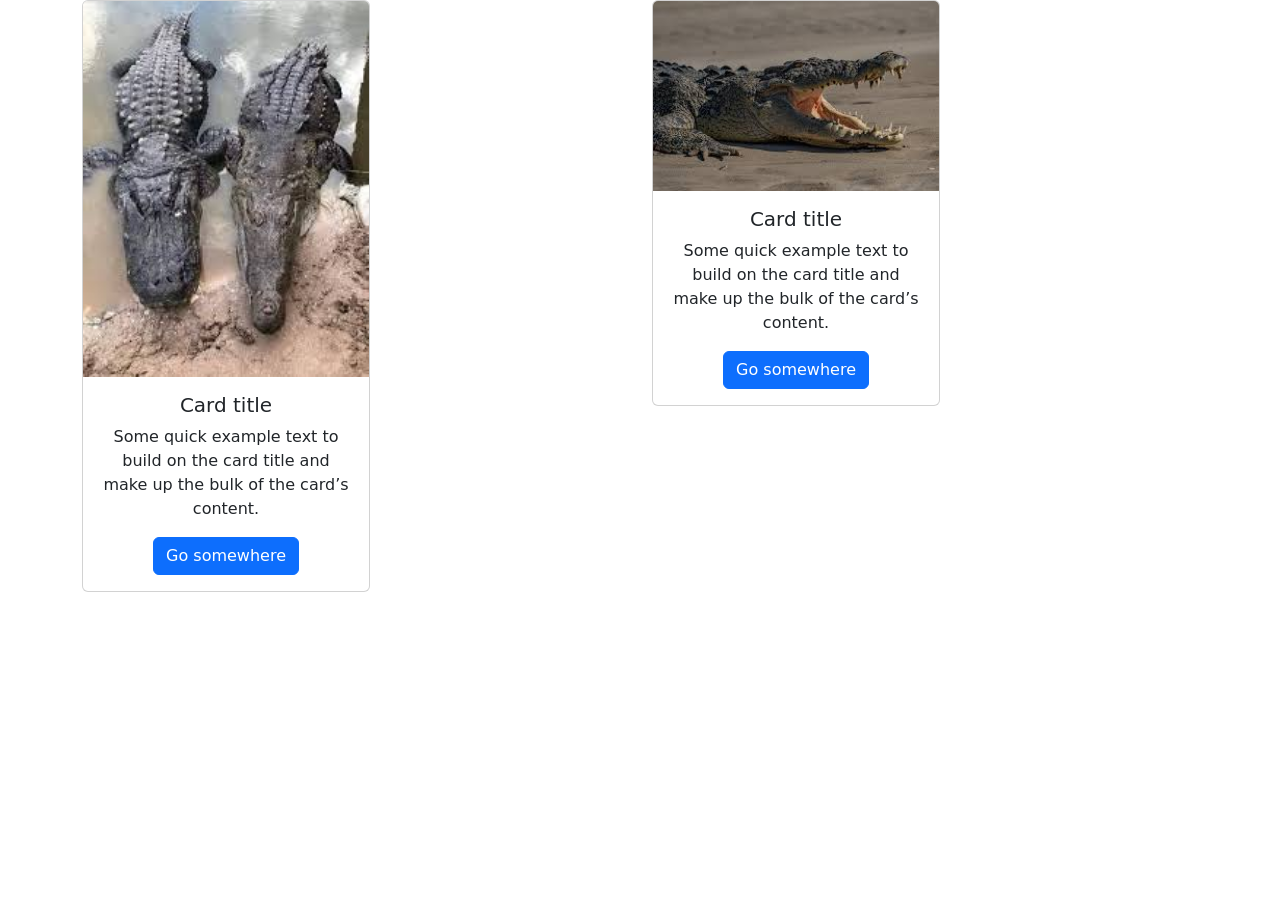
<file: BOT STRAP/INDEX.HTML>
<!DOCTYPE html>
<html lang="pt-br">
<head>
  <meta charset="UTF-8">
  <meta name="viewport" content="width=device-width, initial-scale=1.0">
  <title>Document</title>
  <link href="https://cdn.jsdelivr.net/npm/bootstrap@5.3.8/dist/css/bootstrap.min.css" rel="stylesheet" integrity="sha384-sRIl4kxILFvY47J16cr9ZwB07vP4J8+LH7qKQnuqkuIAvNWLzeN8tE5YBujZqJLB" crossorigin="anonymous">

<script src="https://cdn.jsdelivr.net/npm/bootstrap@5.3.8/dist/js/bootstrap.bundle.min.js" integrity="sha384-FKyoEForCGlyvwx9Hj09JcYn3nv7wiPVlz7YYwJrWVcXK/BmnVDxM+D2scQbITxI" crossorigin="anonymous"></script>
</head>
<body>
 <div class="container text-center">
  <div class="row">
    <div class="col">
  <div class="card" style="width: 18rem;">
  <img src="crocodilo.jpg" class="card-img-top" alt="...">
  <div class="card-body">
    <h5 class="card-title">Card title</h5>
    <p class="card-text">Some quick example text to build on the card title and make up the bulk of the card’s content.</p>
    <a href="#" class="btn btn-primary">Go somewhere</a>
  </div>
</div>
    </div>
    <div class="col">
    <div class="card" style="width: 18rem;">
  <img src="crocodilo 2.jpg" class="card-img-top" alt="...">
  <div class="card-body">
    <h5 class="card-title">Card title</h5>
    <p class="card-text">Some quick example text to build on the card title and make up the bulk of the card’s content.</p>
    <a href="#" class="btn btn-primary">Go somewhere</a>
  </div>
</div>
    </div>
 
  </div>
</div>
<script src="https://cdn.jsdelivr.net/npm/@popperjs/core@2.11.8/dist/umd/popper.min.js" integrity="sha384-I7E8VVD/ismYTF4hNIPjVp/Zjvgyol6VFvRkX/vR+Vc4jQkC+hVqc2pM8ODewa9r" crossorigin="anonymous"></script>
<script src="https://cdn.jsdelivr.net/npm/bootstrap@5.3.8/dist/js/bootstrap.min.js" integrity="sha384-G/EV+4j2dNv+tEPo3++6LCgdCROaejBqfUeNjuKAiuXbjrxilcCdDz6ZAVfHWe1Y" crossorigin="anonymous"></script>
</body>
</html>
</file>
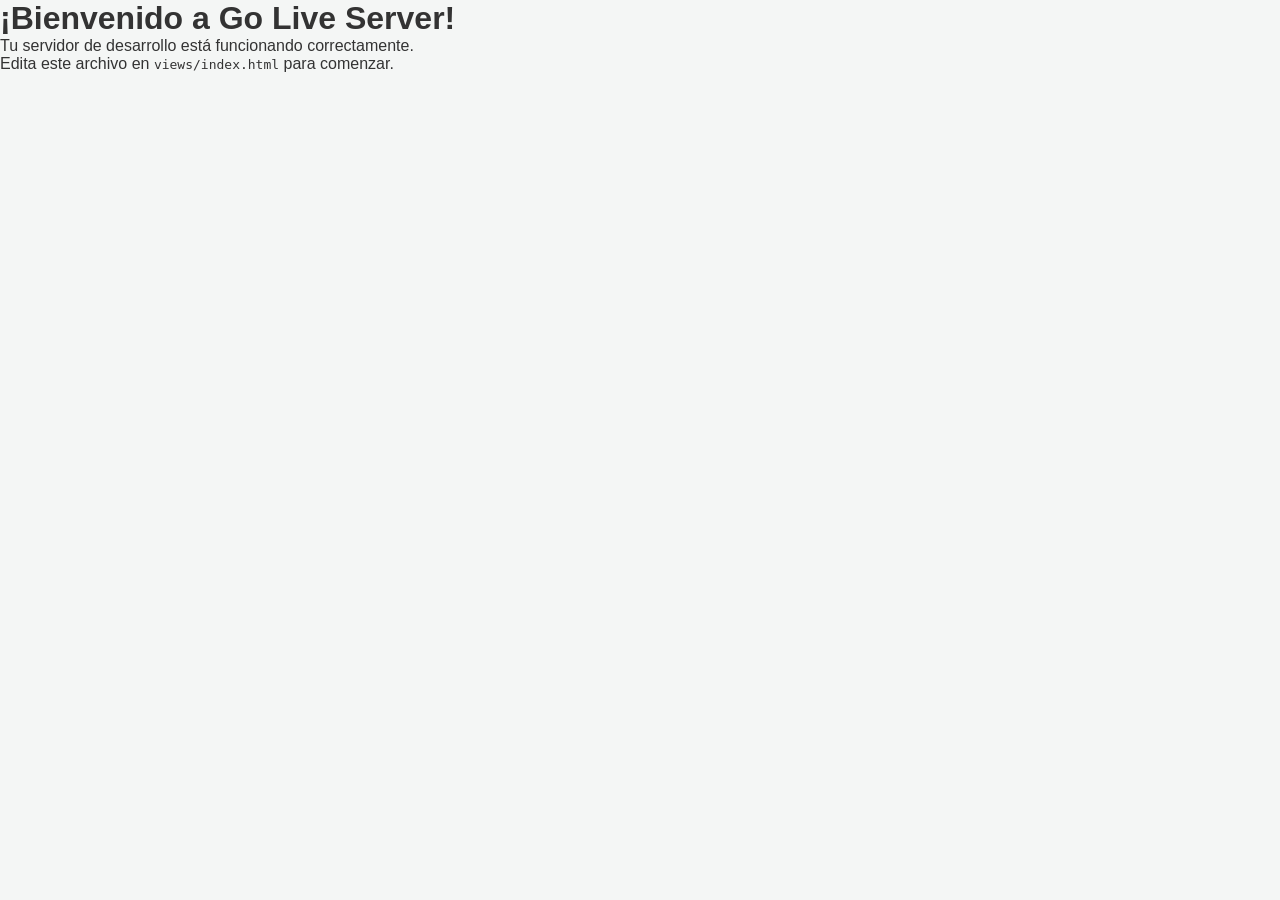
<file: aula php mysql/views/index.html>
<!DOCTYPE html>
    <html lang="es">
    <head>
        <meta charset="UTF-8">
        <meta name="viewport" content="width=device-width, initial-scale=1.0">
        <title>Go Live Server - Proyecto</title>
        <link rel="stylesheet" href="/style/styles.css">
    </head>
    <body>
        <h1>¡Bienvenido a Go Live Server!</h1>
        <p>Tu servidor de desarrollo está funcionando correctamente.</p>
        <p>Edita este archivo en <code>views/index.html</code> para comenzar.</p>
        
    </body>
    </html>
</file>
<file: style/styles.css>
* {
    margin: 0;
    padding: 0;
    box-sizing: border-box;
}

body {
    font-family: 'Segoe UI', sans-serif;
    background: #f4f6f5;
    color: #333;
}

/* HEADER */
header {
    display: flex;
    justify-content: space-between;
    align-items: center;
    padding: 20px 8%;
    background: white;
    position: sticky;
    top: 0;
    z-index: 1000;
}

.logo {
    font-size: 24px;
    font-weight: bold;
    color: #1b5e20;
}

nav ul {
    display: flex;
    gap: 30px;
    list-style: none;
}

nav a {
    text-decoration: none;
    color: #333;
    font-weight: 500;
}

nav a:hover {
    color: #1b5e20;
}

.menu-toggle {
    display: none;
    font-size: 28px;
    cursor: pointer;
}

/* HERO */
.hero {
    height: 70vh;
    background: url('https://images.unsplash.com/photo-1507525428034-b723cf961d3e') center/cover no-repeat;
    display: flex;
    align-items: center;
    justify-content: center;
    text-align: center;
    color: white;
}

.hero-content {
    background: rgba(0,0,0,0.5);
    padding: 40px;
    border-radius: 10px;
}

.hero h1 {
    font-size: 48px;
}

.hero button {
    margin-top: 20px;
    padding: 10px 25px;
    border: none;
    background: #2e7d32;
    color: white;
    cursor: pointer;
    border-radius: 5px;
}

.hero button:hover {
    background: #1b5e20;
}

/* MAIN LAYOUT */
.container {
    display: grid;
    grid-template-columns: 3fr 1fr;
    gap: 40px;
    padding: 60px 8%;
}

/* NEWS GRID */
.news-grid {
    display: grid;
    gap: 20px;
}

.news-grid article {
    background: white;
    border-radius: 10px;
    overflow: hidden;
    transition: 0.3s;
}

.news-grid article:hover {
    transform: translateY(-5px);
}

.news-grid img {
    width: 100%;
    height: 200px;
    object-fit: cover;
}

.main-article img {
    height: 300px;
}

.news-grid h3, .news-grid h2 {
    padding: 15px;
}

/* SIDEBAR */
.sidebar {
    background: white;
    padding: 20px;
    border-radius: 10px;
}

.sidebar h3 {
    margin-bottom: 15px;
    color: #1b5e20;
}

.sidebar ul {
    list-style: none;
}

.sidebar li {
    margin-bottom: 10px;
}

.sidebar a {
    text-decoration: none;
    color: #333;
}

/* FOOTER */
footer {
    background: #1b1b1b;
    color: white;
    text-align: center;
    padding: 20px;
}

/* RESPONSIVO */
@media (max-width: 900px) {

    .container {
        grid-template-columns: 1fr;
    }

    nav {
        position: absolute;
        top: 80px;
        right: 0;
        background: white;
        width: 200px;
        display: none;
        flex-direction: column;
        padding: 20px;
    }

    nav ul {
        flex-direction: column;
        gap: 15px;
    }

    .menu-toggle {
        display: block;
    }

    nav.active {
        display: flex;
    }
}
</file>
